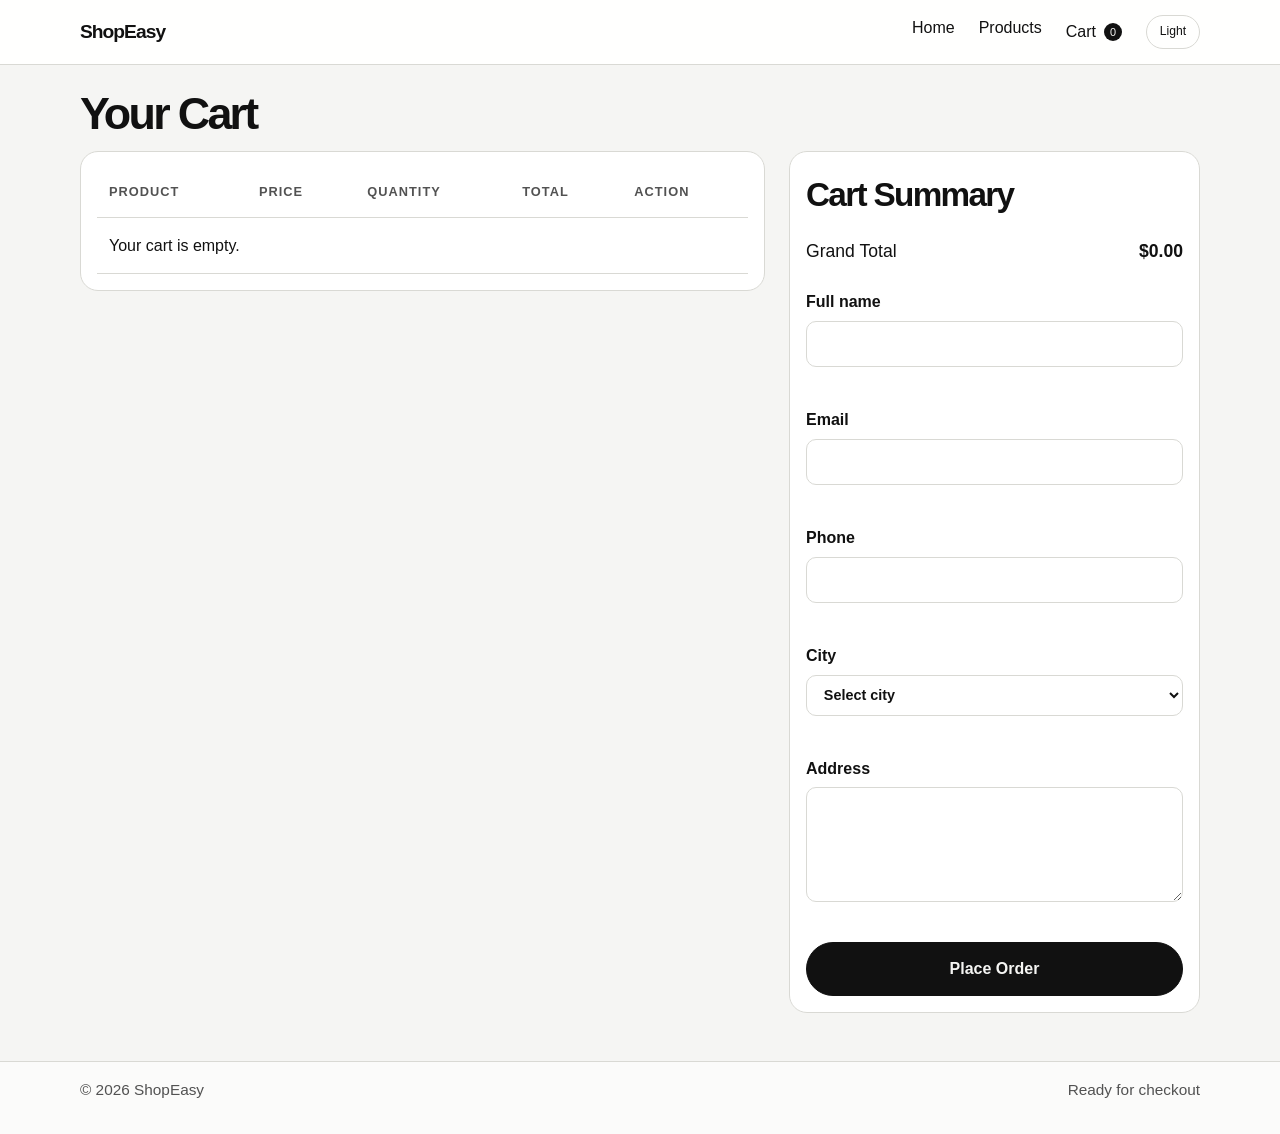
<file: cart.html>
<!DOCTYPE html>
<html lang="en">
  <head>
    <meta charset="UTF-8" />
    <meta name="viewport" content="width=device-width, initial-scale=1.0" />
    <title>ShopEasy | Cart</title>
    <script>
      (function () {
        try {
          const savedTheme = localStorage.getItem('shopEasyTheme');
          if (savedTheme === 'dark') {
            document.documentElement.classList.add('theme-dark');
            document.body.classList.add('dark-theme');
          }
        } catch (error) {
          console.log('Theme storage unavailable');
        }
      })();
    </script>
    <link rel="stylesheet" href="css/style.css" />
  </head>
  <body>
    <header>
      <nav class="main-nav container" aria-label="Main navigation">
        <div class="brand"><a href="index.html">ShopEasy</a></div>
        <ul class="nav-links">
          <li><a href="index.html">Home</a></li>
          <li><a href="products.html">Products</a></li>
          <li>
            <a href="cart.html" class="cart-link">
              Cart
              <span class="cart-badge" id="cart-count">0</span>
            </a>
          </li>
          <li>
            <button id="theme-toggle" class="theme-toggle" type="button" aria-label="Toggle color theme">
              <span class="theme-label">Light</span>
            </button>
          </li>
        </ul>
      </nav>
    </header>

    <main class="container section-block">
      <h1>Your Cart</h1>

      <div class="cart-layout">
        <div class="cart-table-wrap">
          <table id="cart-table" class="cart-table">
            <thead>
              <tr>
                <th>Product</th>
                <th>Price</th>
                <th>Quantity</th>
                <th>Total</th>
                <th>Action</th>
              </tr>
            </thead>
            <tbody></tbody>
          </table>
        </div>

        <aside class="checkout-panel">
          <h2>Cart Summary</h2>
          <div class="total-row">
            <span>Grand Total</span>
            <strong id="grand-total">$0.00</strong>
          </div>

          <form id="checkout-form" class="checkout-form" novalidate>
            <label>
              Full name
              <input id="full-name" name="fullName" type="text" required minlength="2" />
              <span class="error-message"></span>
            </label>

            <label>
              Email
              <input id="email" name="email" type="email" required />
              <span class="error-message"></span>
            </label>

            <label>
              Phone
              <input id="phone" name="phone" type="tel" required pattern="^[0-9+\-\s]{7,15}$" />
              <span class="error-message"></span>
            </label>

            <label>
              City
              <select id="city" name="city" required>
                <option value="">Select city</option>
                <option value="Lahore">Lahore</option>
                <option value="Karachi">Karachi</option>
                <option value="Islamabad">Islamabad</option>
                <option value="Peshawar">Peshawar</option>
              </select>
              <span class="error-message"></span>
            </label>

            <label>
              Address
              <textarea id="address" name="address" required minlength="10" rows="4"></textarea>
              <span class="error-message"></span>
            </label>

            <button type="submit" class="btn btn-dark">Place Order</button>
          </form>
        </aside>
      </div>
    </main>

    <footer>
      <div class="container footer-wrap">
        <p>© 2026 ShopEasy</p>
        <p>Ready for checkout</p>
      </div>
    </footer>

    <script src="https://code.jquery.com/jquery-3.7.1.min.js"></script>
    <script src="js/store.js"></script>
    <script src="js/ui.js"></script>
  </body>
</html>
</file>
<file: css/style.css>
* {
  box-sizing: border-box;
}

:root {
  --bg: #f5f5f3;
  --panel: #ffffff;
  --line: #d9d9d4;
  --text: #111111;
  --muted: #525252;
  --soft: #efefed;
  --danger: #b42318;
  --nav-bg: rgba(255, 255, 255, 0.96);
  --footer-bg: rgba(255, 255, 255, 0.6);
}

body.dark-theme {
  --bg: #111111;
  --panel: #1a1a1a;
  --line: #2b2b2b;
  --text: #f5f5f5;
  --muted: #c8c8c8;
  --soft: #1f1f1f;
  --danger: #ff7d7d;
  --nav-bg: rgba(17, 17, 17, 0.96);
  --footer-bg: rgba(17, 17, 17, 0.8);
}

html {
  scroll-behavior: smooth;
}

body {
  margin: 0;
  font-family: Arial, Helvetica, sans-serif;
  background: var(--bg);
  color: var(--text);
  line-height: 1.6;
  transition: background 0.2s ease, color 0.2s ease;
}

a {
  color: inherit;
  text-decoration: none;
}

img {
  max-width: 100%;
  display: block;
}

button,
input,
select,
textarea {
  font: inherit;
}

button:hover,
button:focus,
input:focus,
select:focus,
textarea:focus {
  outline: 2px solid rgba(17, 17, 17, 0.2);
  outline-offset: 2px;
}

.container {
  width: min(1120px, calc(100% - 2rem));
  margin: 0 auto;
}

header {
  border-bottom: 1px solid var(--line);
  background: var(--nav-bg);
}

.main-nav {
  display: flex;
  align-items: center;
  justify-content: space-between;
  min-height: 64px;
}

.brand {
  font-size: 1.2rem;
  font-weight: 700;
  letter-spacing: -0.05em;
}

.nav-links {
  list-style: none;
  display: flex;
  gap: 1.5rem;
  margin: 0;
  padding: 0;
}

.nav-links a {
  position: relative;
  padding: 0.25rem 0;
  color: var(--text);
}

.theme-toggle {
  border: 1px solid var(--line);
  background: transparent;
  color: var(--text);
  border-radius: 999px;
  padding: 0.38rem 0.8rem;
  cursor: pointer;
  font-size: 0.76rem;
}

.cart-link {
  display: inline-flex;
  align-items: center;
  gap: 0.5rem;
}

.cart-badge {
  display: inline-grid;
  place-items: center;
  min-width: 18px;
  height: 18px;
  padding: 0 0.3rem;
  border-radius: 999px;
  background: var(--text);
  color: var(--bg);
  font-size: 0.68rem;
  line-height: 1;
}

.nav-links a::after {
  content: "";
  position: absolute;
  left: 0;
  bottom: -0.3rem;
  width: 100%;
  height: 1px;
  background: var(--text);
  transform: scaleX(0);
  transition: transform 0.2s ease;
}

.nav-links a:hover::after,
.nav-links a:focus::after {
  transform: scaleX(1);
}

.hero {
  padding: 2.4rem 0 2rem;
}

.hero-copy {
  max-width: 700px;
}

.eyebrow {
  margin: 0 0 0.8rem;
  text-transform: uppercase;
  letter-spacing: 0.12em;
  font-size: 0.68rem;
  color: var(--muted);
}

h1,
h2,
h3,
p {
  margin-top: 0;
}

h1 {
  font-size: clamp(2.1rem, 3.5vw, 3.5rem);
  letter-spacing: -0.06em;
  line-height: 1.1;
  margin-bottom: 0.8rem;
}

h2 {
  font-size: clamp(1.6rem, 2.6vw, 2.3rem);
  letter-spacing: -0.05em;
  margin-bottom: 1rem;
}

p {
  color: var(--muted);
  font-size: 0.96rem;
}

.btn {
  display: inline-block;
  border: 1px solid var(--text);
  border-radius: 999px;
  padding: 0.8rem 1.4rem;
  font-weight: 600;
  transition: transform 0.2s ease, background 0.2s ease, color 0.2s ease;
}

.btn:hover,
.btn:focus {
  transform: translateY(-1px);
}

.btn-dark {
  background: var(--text);
  color: var(--bg);
}

.section-block {
  padding: 1.5rem 0 3rem;
}

.featured-grid,
.product-grid {
  display: grid;
  grid-template-columns: repeat(4, minmax(0, 1fr));
  gap: 1rem;
}

.product-card,
.featured-card {
  background: var(--panel);
  border: 1px solid var(--line);
  border-radius: 16px;
  overflow: hidden;
  transition: transform 0.18s ease, box-shadow 0.18s ease;
}

.product-card:hover,
.featured-card:hover {
  transform: translateY(-2px);
  box-shadow: 0 12px 24px rgba(17, 17, 17, 0.04);
}

.product-card img,
.featured-card img {
  width: 100%;
  height: 200px;
  object-fit: cover;
  border-bottom: 1px solid var(--line);
}

.product-info,
.featured-info {
  padding: 0.8rem 0.85rem 0.9rem;
}

.product-category {
  display: inline-block;
  font-size: 0.64rem;
  text-transform: uppercase;
  letter-spacing: 0.1em;
  color: var(--muted);
  margin-bottom: 0.35rem;
}

.product-info h3,
.featured-info h3 {
  margin-bottom: 0.35rem;
  font-size: 1rem;
  line-height: 1.3;
}

.product-meta,
.product-row {
  display: flex;
  align-items: center;
  justify-content: space-between;
  gap: 0.6rem;
}

.product-meta {
  margin-bottom: 0.55rem;
  color: var(--muted);
  font-size: 0.8rem;
}

.add-to-cart-btn,
.qty-btn,
.remove-btn {
  border: 1px solid var(--text);
  background: transparent;
  color: var(--text);
  border-radius: 999px;
  padding: 0.38rem 0.72rem;
  cursor: pointer;
  font-size: 0.78rem;
}

.add-to-cart-btn:hover,
.add-to-cart-btn:focus,
.qty-btn:hover,
.qty-btn:focus,
.remove-btn:hover,
.remove-btn:focus {
  background: var(--text);
  color: #fff;
}

.faq-section {
  max-width: 800px;
}

.faq-item {
  border: 1px solid var(--line);
  border-radius: 12px;
  background: var(--panel);
  margin-bottom: 1rem;
}

.faq-question {
  width: 100%;
  background: transparent;
  border: none;
  text-align: left;
  padding: 1rem 1.1rem;
  font-size: 1rem;
  font-weight: 600;
  color: var(--text);
  cursor: pointer;
}

.faq-answer {
  display: none;
  padding: 0 1.1rem 1rem;
}

.filters {
  display: flex;
  flex-wrap: wrap;
  gap: 1rem;
  margin: 1.5rem 0;
}

.filters input,
.filters select,
.checkout-form input,
.checkout-form select,
.checkout-form textarea {
  width: 100%;
  min-height: 40px;
  padding: 0.65rem 0.8rem;
  border: 1px solid var(--line);
  border-radius: 10px;
  background: var(--panel);
  color: var(--text);
  font-size: 0.9rem;
}

.filters input,
.filters select {
  flex: 1 1 180px;
}

.status-message {
  display: none;
  margin-bottom: 1rem;
  font-size: 0.95rem;
  color: var(--text);
}

.cart-layout {
  display: grid;
  grid-template-columns: 1.5fr 0.9fr;
  gap: 1.5rem;
  align-items: start;
}

.cart-table-wrap,
.checkout-panel {
  background: var(--panel);
  border: 1px solid var(--line);
  border-radius: 18px;
  padding: 1rem;
}

.cart-table {
  width: 100%;
  border-collapse: collapse;
}

.cart-table th,
.cart-table td {
  padding: 0.9rem 0.75rem;
  border-bottom: 1px solid var(--line);
  text-align: left;
}

.cart-table th {
  font-size: 0.8rem;
  text-transform: uppercase;
  letter-spacing: 0.08em;
  color: var(--muted);
}

.qty-controls {
  display: inline-flex;
  align-items: center;
  gap: 0.5rem;
}

.checkout-panel {
  position: sticky;
  top: 1rem;
}

.total-row {
  display: flex;
  justify-content: space-between;
  align-items: center;
  margin: 1rem 0 1.5rem;
  font-size: 1.1rem;
}

.checkout-form {
  display: grid;
  gap: 1rem;
}

.checkout-form label {
  display: grid;
  gap: 0.4rem;
  color: var(--text);
  font-weight: 600;
}

.error-message {
  min-height: 1.1rem;
  color: var(--danger);
  font-size: 0.79rem;
  font-weight: 500;
}

footer {
  border-top: 1px solid var(--line);
  background: var(--footer-bg);
}

.footer-wrap {
  display: flex;
  justify-content: space-between;
  align-items: center;
  min-height: 72px;
}

@media (max-width: 900px) {
  .featured-grid,
  .product-grid {
    grid-template-columns: repeat(2, minmax(0, 1fr));
  }
}

@media (max-width: 768px) {
  .featured-grid,
  .product-grid,
  .cart-layout {
    grid-template-columns: 1fr;
  }

  .main-nav,
  .footer-wrap {
    flex-direction: column;
    justify-content: center;
    gap: 0.75rem;
    padding: 1rem 0;
  }

  .nav-links {
    gap: 1rem;
    flex-wrap: wrap;
    justify-content: center;
  }
}
</file>
